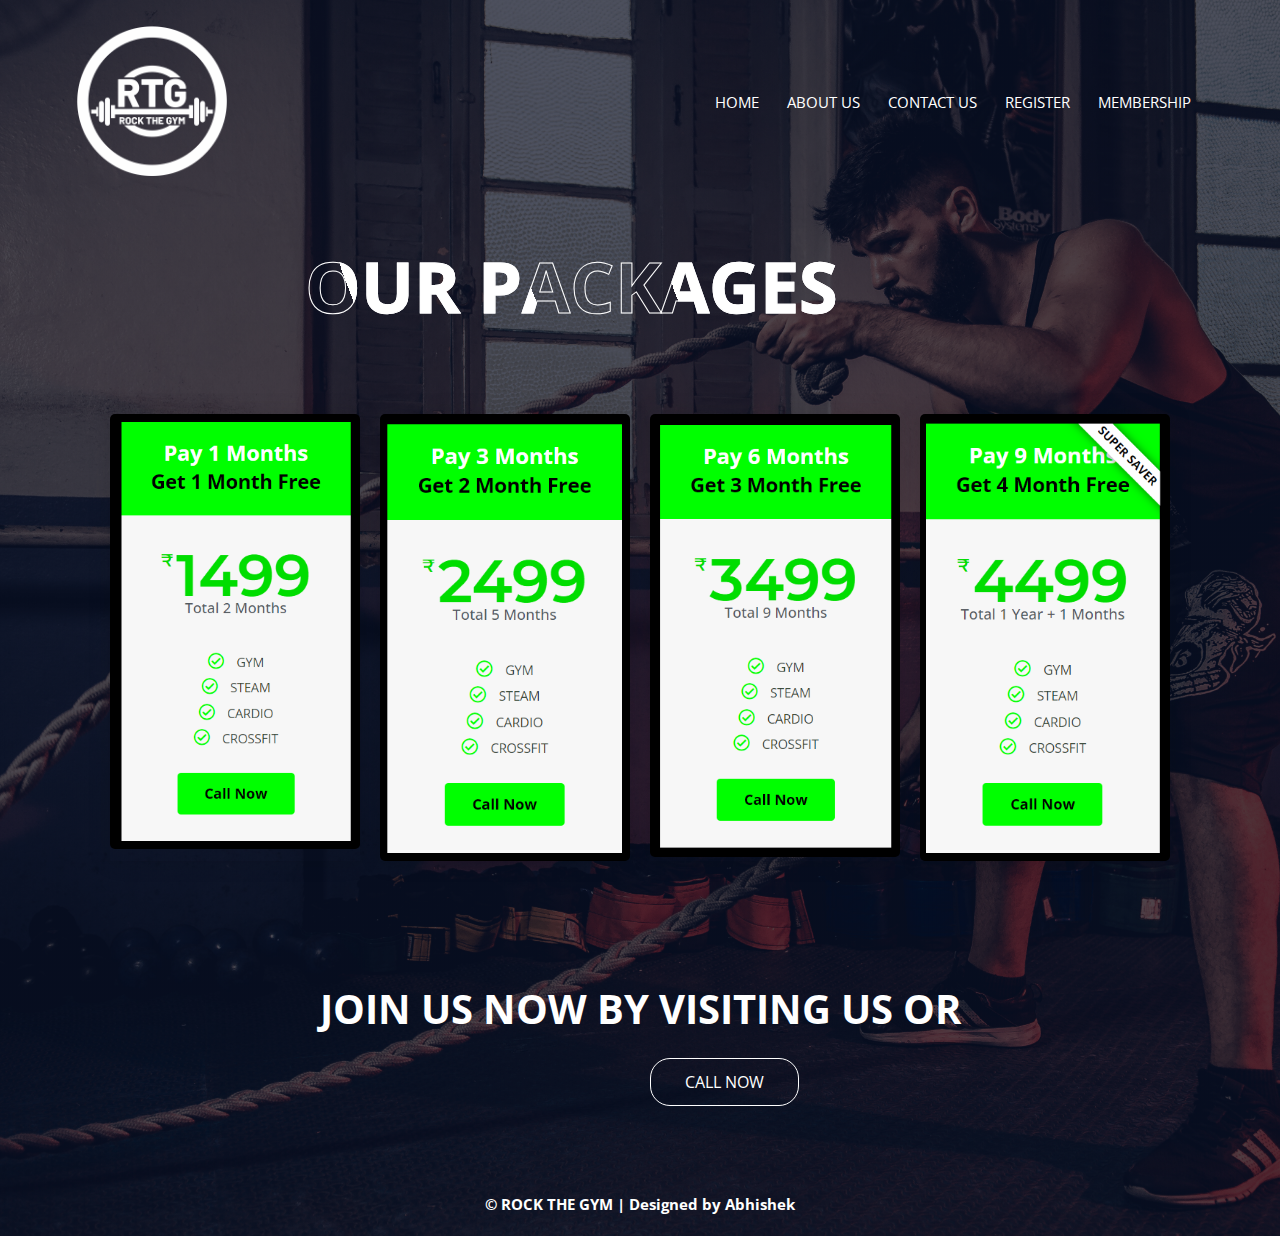
<file: membership.html>
﻿<!DOCTYPE html>

<html lang="en" xmlns="http://www.w3.org/1999/xhtml">

<head>
    <meta charset="utf-8" />
    <link rel="stylesheet" href="membershipcss.css" />
    <link rel="preconnect" href="https://fonts.googleapis.com">
    <link rel="preconnect" href="https://fonts.gstatic.com" crossorigin>
    <link href="https://fonts.googleapis.com/css2?family=Open+Sans:wght@400;500;600;700&display=swap" rel="stylesheet">
    <title>Membership</title>
</head>
<body>
    <section class="header">
        <nav>
            <a href="index.html"><img src="images/logo.png"></a>
            <div class="nav-links" id="navLinks">
                <ul>
                    <li><a href="index.html">HOME</a></li>
                    <li><a href="aboutus.html">ABOUT US</a></li>
                    <li><a href="contactus.html">CONTACT US</a></li>
                    <li><a href="new.php">REGISTER</a></li>
                    <li><a href="membership.html">MEMBERSHIP</a></li>
                </ul>
          
            </div>
            </nav>
            <div class="text-box">
                <h1>  OUR PACKAGES</h1></div>

<br><br><br><br>
                <style>
                    .container{
                        width: 90%;
                        padding: 20px;
                        margin: 100px auto;	 
                        display: flex;
                        flex-direction: row;
                        justify-content: center;
                    }
                    
                
                    .box{
                        width: 250px;
                        margin: 0 10px;
                        box-shadow: 0 0 20px 2px rgba(0, 0, 0, .1);
                        transition: 1s;
                
                    }
                    .box img{
                        display: block;
                        width:100%;
                        border-radius: 5px;
                    }
                    .box:hover{
                        transform: scale(1.3);
                        z-index: 2;
                    }
                    </style>
                
                
                     <div class="container">
                        <div class="box">
                            <img src="images/m1.png">
                        </div>
                        <div class="box">
                            <img src="images/m2.png">
                        </div>
                        <div class="box">
                            <img src="images/m3.png">
                        </div>
                        <div class="box">
                            <img src="images/m4.png">
                        </div>
                    </div>
                    <div class="call">
                        <h1>JOIN US NOW BY VISITING US OR</h1>
                        <br/>
                       <a href="tel:+91 7814080390" class="cnow">CALL NOW</a>
                    </div>      <br><br><br><br>
                    <div class="copyright">
                        <h1>© ROCK THE GYM | Designed by Abhishek</h1><br>
                    </div>
    </section>
</body>
</html>
</file>
<file: membershipcss.css>
﻿* {
    margin: 0;
    padding: 0;
    font-family: 'Open Sans', sans-serif;
}

.header {
    min-height: 100vh;
    width: 100%;
    background-image: linear-gradient(rgba(4,9,30,0.7),rgba(4,9,30,0.7)),url(images/mem.jpg);
    background-position: center;
    background-size: cover;
    position: relative;
}

.text-box{
    width: 90%;
    color:white;
    position:absolute;
    text-align:center;
}

.text-box h1{
    font-size: 70px;
    line-height: 160px;
    margin-left: -10px;
    color: transparent;
    background-clip: text;
    -webkit-text-stroke: 1px #fff;
    background:url(images/back.png);
    -webkit-background-clip: text;
    background-position: 0 0;
    animation: back 20s linear infinite;

}
@keyframes back{
    100%{
        background-position: 2000px 0;
    }
}


nav {
    display: flex;
    padding: 2% 6%;
    justify-content: space-between;
    align-items: center;
}

    nav img {
        width: 150px;
    }

.nav-links {
    flex: 1;
    text-align: right;
}
.nav-links ul li {
    list-style: none;
    display: inline-block;
    padding: 8px 12px;
    position: relative;
}

.nav-links ul li a {
    color: #fff;
    text-decoration: none;
    font-size: 15px;
    
}

.nav-links ul li::after {
    content: '';
    width: 0%;
    height: 3px;
    background: #03bcf4;
    display: block;
    margin: auto;
    transition: 0.6s;
}
.nav-links ul li:hover::after {
    width: 100%;
}
        
        
    .call h1{
        font-size: 40px;
        color: #fff;
        text-align: center;
    }

    .cnow{
        display:inline-block;
        text-decoration:none;
        color:white;
        border:1px solid white;
        padding:12px 34px;
        font: size 14px;
        background:transparent;
        position:relative;
        cursor:pointer;
        text-align: center;
        align-items: center;
        margin-left: 650px;
        border-radius: 20px;

    }
    .cnow:hover{
        border: 1px solid #fff;
        background:black;
        transition:1s;

    }
    .copyright h1{
        text-align: center;
        color: #fff;
        font-size: 15px;
    }
</file>
